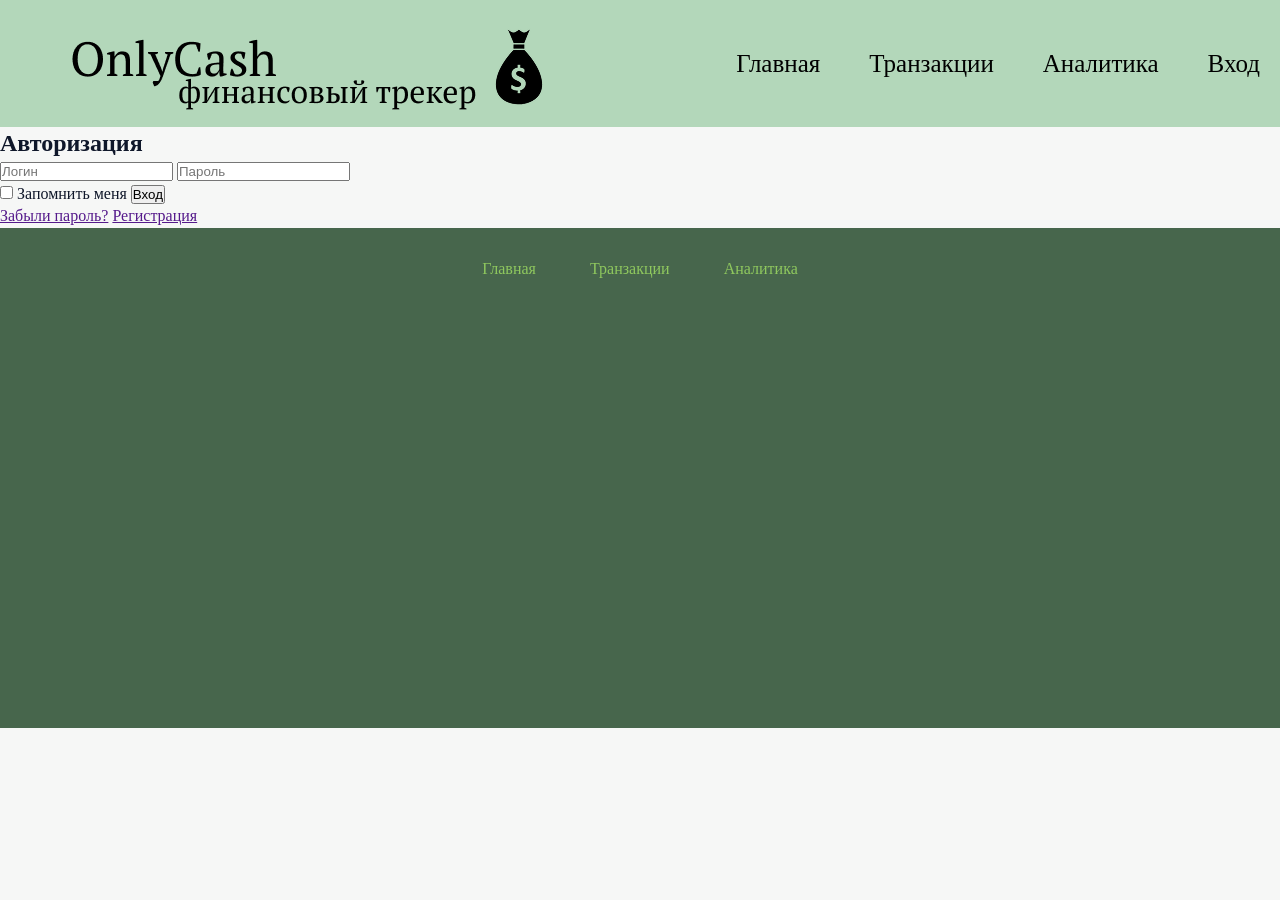
<file: page123.html>
<!DOCTYPE html>
<html lang="en">
<head>
    <meta charset="UTF-8">
    <meta name="viewport" content="width=device-width, initial-scale=1.0">
    <title>Вход</title>
    <link rel="stylesheet" href="./style.css">
</head>
    <header>
        <div class="logo">
            <!-- <span class="logo_text">OnlyCash</span>
            <span class="logo_subtitle">финансовый трекер</span> -->
            <img src="./img/Group 17.png" >
        </div>
        <nav>
            <a href="page2.html">Главная</a>
            <a href="page3.html">Транзакции</a>
            <a href="page4.html">Аналитика</a>
            <a href="">Вход</a>
        </nav>
    </header>
    <main>
        <div class="login_form">
            <h2>Авторизация</h2>
            <form>
                <input type="text" placeholder="Логин" class="input_field">
                <input type="password" placeholder="Пароль" class="input_field">
                <div class="form_bottom">
                    <label class="remember">
                        <input type="checkbox">
                        Запомнить меня
                    </label>
                    <button type="submit" class="login_btn">Вход</button>
                </div>
            </form>
            <div class="for_links">
                <a href="">Забыли пароль?</a>
                <a href="">Регистрация</a>
            </div>
        </div>
    </main>
        <footer>
            <nav>
                <a href="page2.html">Главная</a>                                  
                <a href="page3.html">Транзакции</a>
                <a href="page3.html">Аналитика</a>
            </nav>
        </footer>
</body>
</html>
</file>
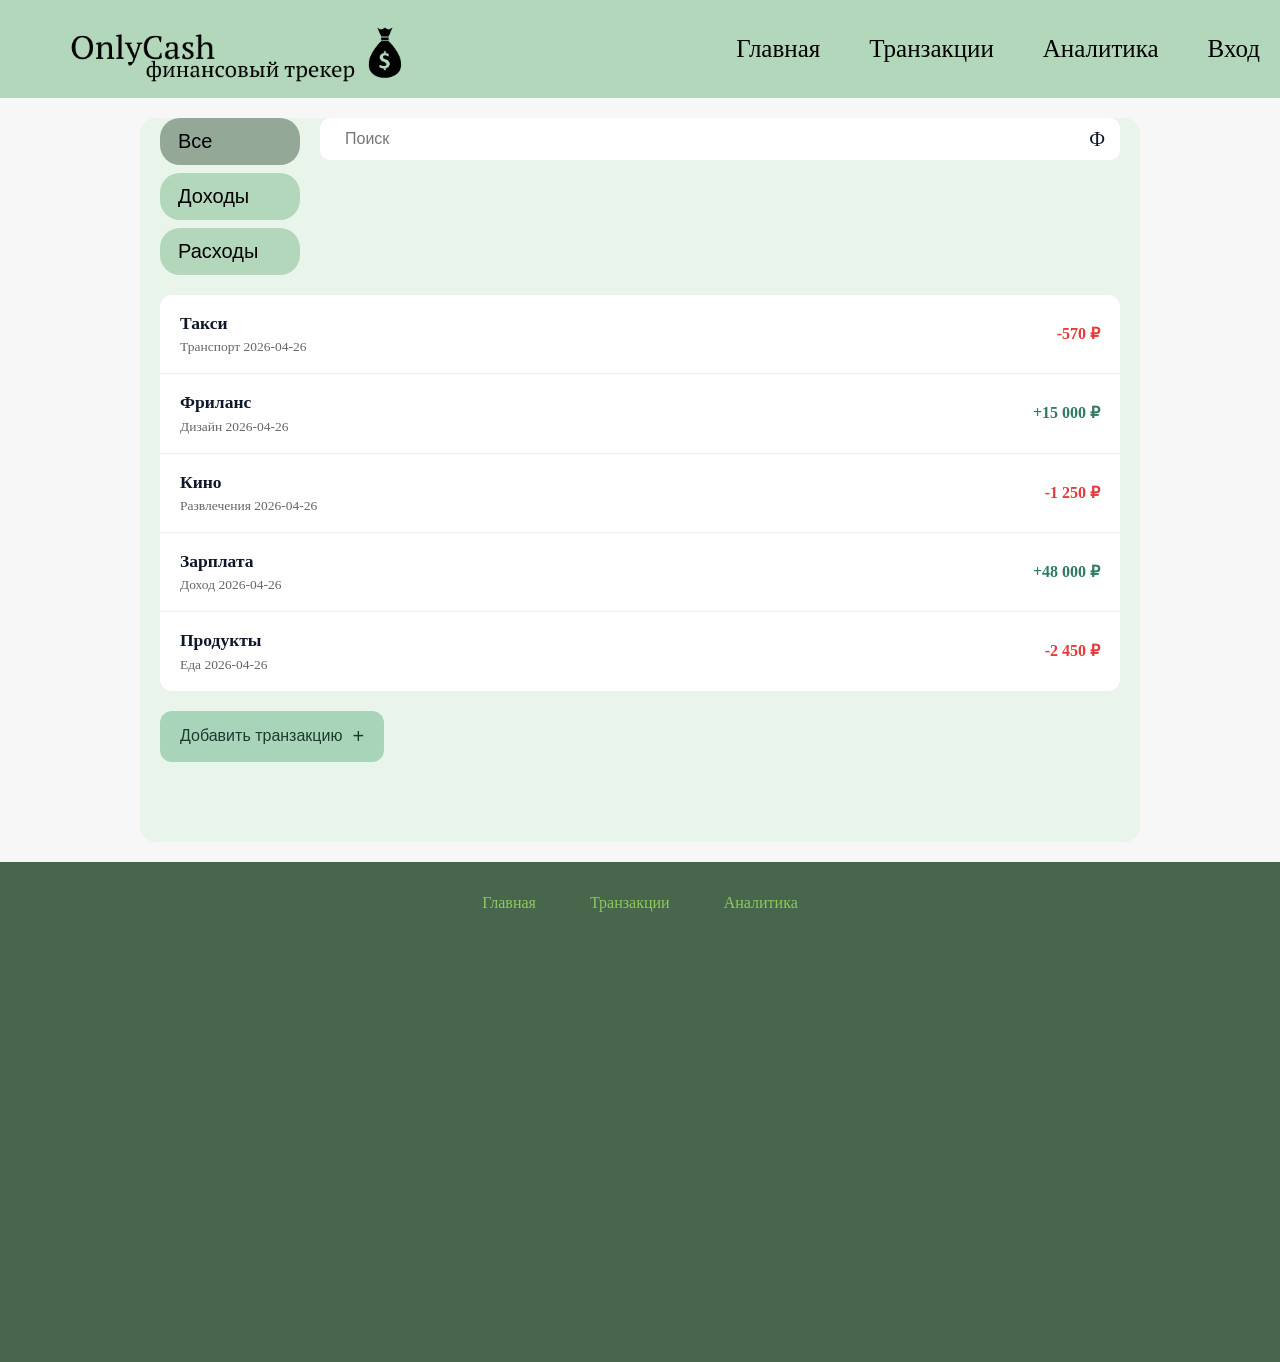
<file: page3.html>
<!DOCTYPE html>
<html lang="ru">
<head>
    <meta charset="UTF-8">
    <meta name="viewport" content="width=device-width, initial-scale=1.0">
    <title>OnlyCash - Транзакции</title>
    <link rel="stylesheet" href="style.css">
</head>
<body>

    <header>
        <div class="logo">
            <div class ="image_logo">
                <img src="./img/Group 17.png" height="60" width="350">
            </div>
        </div>
        <nav>
            <a href="./page2.html">Главная</a>
            <a href="./page3.html">Транзакции</a>
            <a href="./page4.html">Аналитика</a>
            <a href="./page1.html">Вход</a>
        </nav>
    </header>

    <div class="main-content">
        <div class="controls">
            <div class="sidebar-filters">
                <button class="filter-btn active">Все</button>
                <button class="filter-btn">Доходы</button>
                <button class="filter-btn">Расходы</button>
            </div>

            <div class="search-bar">
                <input type="text" placeholder="Поиск">
                <span class="filter-icon">Ф</span>
            </div>
        </div>

        <div class="transaction-list">
            <div class="transaction">
                <div class="transaction-info">
                    <h4>Такси</h4>
                    <p>Транспорт 2026-04-26</p>
                </div>
                <div class="transaction-amount negative">-570 ₽</div>
            </div>

            <div class="transaction">
                <div class="transaction-info">
                    <h4>Фриланс</h4>
                    <p>Дизайн 2026-04-26</p>
                </div>
                <div class="transaction-amount positive">+15 000 ₽</div>
            </div>

            <div class="transaction">
                <div class="transaction-info">
                    <h4>Кино</h4>
                    <p>Развлечения 2026-04-26</p>
                </div>
                <div class="transaction-amount negative">-1 250 ₽</div>
            </div>

            <div class="transaction">
                <div class="transaction-info">
                    <h4>Зарплата</h4>
                    <p>Доход 2026-04-26</p>
                </div>
                <div class="transaction-amount positive">+48 000 ₽</div>
            </div>

            <div class="transaction">
                <div class="transaction-info">
                    <h4>Продукты</h4>
                    <p>Еда 2026-04-26</p>
                </div>
                <div class="transaction-amount negative">-2 450 ₽</div>
            </div>
        </div>

        <button class="add-btn">
            Добавить транзакцию <span style="font-size:20px;">+</span>
        </button>
    </div>
    <footer>
        <nav>
            <a href="page2.html">Главная</a>                                  
            <a href="page3.html">Транзакции</a>
            <a href="page4.html">Аналитика</a>
        </nav>
    </footer>
</body>
</html>
</file>
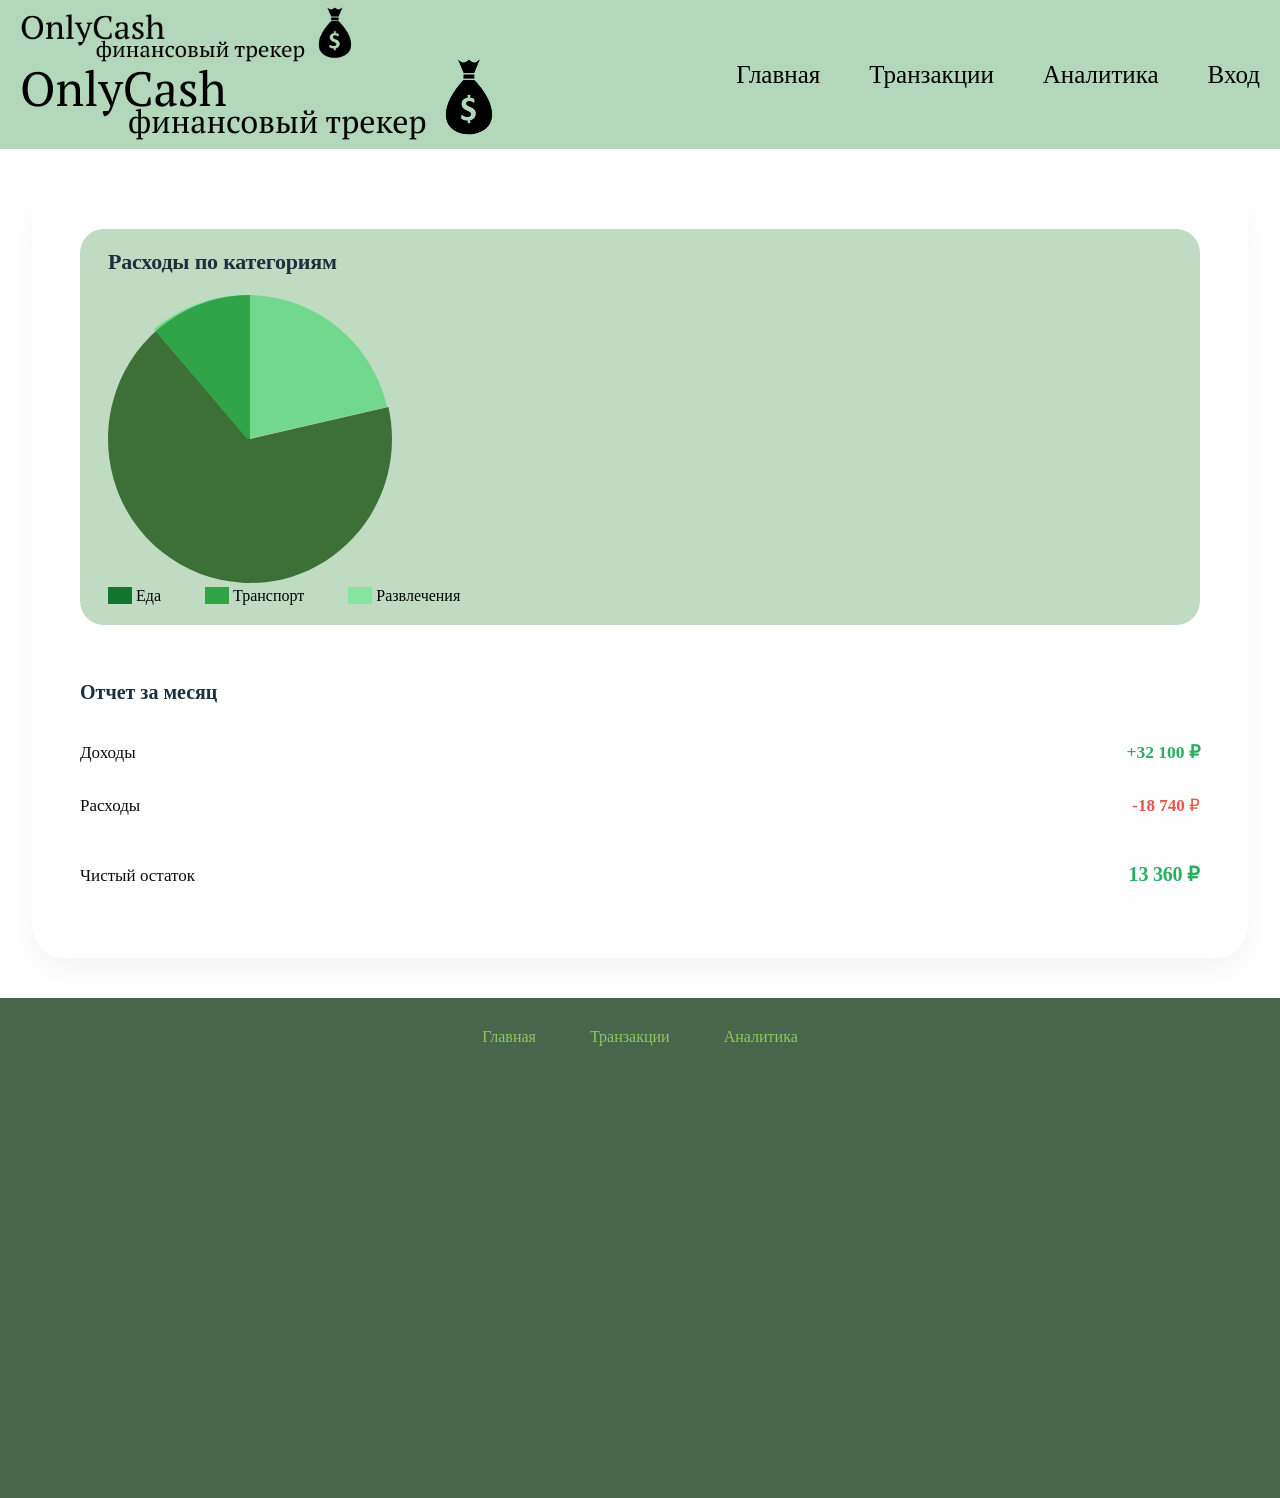
<file: page4.html>
<!DOCTYPE html>
<html lang="ru">

<head>
  <meta charset="UTF-8">
  <meta name="viewport" content="width=device-width, initial-scale=1.0">
  <title></title>
  <link rel="stylesheet" href="./stylee.css">
</head>
<body>
  <header>
        <div class="logo">
            <div class ="image_logo">
                <img src="./img/Group 17.png" height="60" width="350">
            </div>
            <img src="./img/Group_17.png" alt="">
        </div>
        <nav>
            <a href="./page2.html">Главная</a>
            <a href="./page3.html">Транзакции</a>
            <a href="./page4.html">Аналитика</a>
            <a href="./page1.html">Вход</a>
        </nav>
    </header>
  <div class="wrapper">
    <div class="dashboard">


      <div class="content">

        <section class="categories">
          <h2>Расходы по категориям</h2>
          <img src="./img/Group 18.svg" alt="">
          <div class="legends">
            <div id="tochka1"> </div>
            <p>Еда</p>
            <div id="tochka2"> </div>
            <p>Транспорт</p>
            <div id="tochka3"> </div>
            <p>Развлечения</p>
          </div>


          <ul>

          </ul>
        </section>

        <section class="report">
          <h3>Отчет за месяц</h3>
          <div class="report-row">
            <span class="label">Доходы</span>
            <span class="value income">+32 100 ₽</span>
          </div>
          <div class="report-row">
            <span class="label">Расходы</span>
            <span class="value expense">-18 740 ₽</span>
          </div>
          <div class="report-row total-row">
            <span class="label">Чистый остаток</span>
            <span class="value net">13 360 ₽</span>
          </div>
        </section>
      </div>

    </div>
  </div>
</body>
<footer>
        <nav>
            <a href="page2.html">Главная</a>                                  
            <a href="page3.html">Транзакции</a>
            <a href="page3.html">Аналитика</a>
        </nav>
    </footer>

</html>
</file>
<file: style.css>
* {
    margin: 0;
    padding: 0;
    box-sizing: border-box;
}

body {
    font-family: PT serif;
    background-color: #ffffff;
    color: #000000;
}

/* Шапка */
header {
    background-color: #B3D7BA;
    padding: 3px 20px;
    display: flex;
    align-items: center;
    justify-content: space-between;
    color: black;
}

nav a {
    color: rgb(0, 0, 0);
    text-decoration: none;
    margin-left: 45px;
    font-size: 25px;
}

.money-bg {
    height: 270px;
    background-image:linear-gradient(rgba(0, 0, 0, 0.6), rgba(0, 0, 0, 0.6)), url(img/moneybg.jpg);
    background-size: cover;
    background-position: center;
    
}
footer {
    background-color: #47664C;
    padding: 30px 40px;
    text-align: center;
    height: 500px;
}

footer nav a {
    text-decoration: none;
    color: #8FC85E;
    font-size: 16px;
    margin: 0 25px;
    transition: color 0.3s;
}

footer nav a:hover {
    color: white;
}

/*Вход*/
.login-container {
    max-width: 380px;
    height: 390px;
    margin: -90px auto 40px;
    background: #97B39C;
    border-radius: 45px;
    padding: 25px 20px;
    text-align: center;
}

.login-container h2 {
    color: #000000;
    margin-bottom: 20px;
    font-size: 25px;
}

.input-group {
    margin-bottom: 35px;
}

.input-group input {
    width: 100%;
    padding: 15px 15px;
    border: none;
    border-radius: 6px;
    font-size: 16px;
    background: white;
}

.checkbox-row {
    display: flex;
    align-items: center;
    justify-content: space-between;
    margin: 0px;
    background-color: white;
    border-radius: 6px;
    height: 50px;

}

.checkbox-row label {
    display: flex;
    align-items: center;
    gap: 8px;
    color: #000000;
    font-size: 15px;
}

.btn-login {
    background: #4E4E4E;
    color: white;
    border: none;
    padding: 13px 20px;
    border-radius: 6px;
    font-size: 16px;
    cursor: pointer;
    margin-left: -25px;
}

.links {
    display: flex;
    justify-content: space-between;
    margin-top: 15px;
    font-size: 14px;
}

.links a {
    color: #000000;
    text-decoration: none;
}

/* страница транзакций */
.main-content {
    max-width: 1000px;
    margin: 20px auto;
    padding: 0 20px;
    background: #E9F4EB;
    border-radius: 16px;
    padding-bottom: 80px;
}

.controls {
    display: flex;
    gap: 20px;
    margin-bottom: 20px;
    align-items: flex-start;
}

.sidebar-filters {
    display: flex;
    flex-direction: column;
    gap: 8px;
    width: 140px;
}

.filter-btn {
    padding: 12px 18px;
    border: none;
    border-radius: 20px;
    font-size: 20px;
    background: #B3D7BA;
    color: #000000;
    cursor: pointer;
    text-align: left;
}

.filter-btn.active {
    background: #94A897;
    color: rgb(0, 0, 0);
}

/* Поиск */
.search-bar {
    flex: 1;
    display: flex;
    align-items: center;
    background: white;
    border-radius: 10px;
    padding: 0 15px;
}

.search-bar input {
    flex: 1;
    border: none;
    outline: none;
    font-size: 16px;
    padding: 12px 10px;
}

.filter-icon {
    font-size: 20px;
    cursor: pointer;
}

/* Список транзакций */
.transaction-list {
    background: white;
    border-radius: 12px;
    overflow: hidden;
}

.transaction {
    display: flex;
    justify-content: space-between;
    align-items: center;
    padding: 16px 20px;
    border-bottom: 1px solid #f0f0f0;
}

.transaction:last-child {
    border-bottom: none;
}

.transaction-info h4 {
    font-size: 17.5px;
    margin-bottom: 3px;
}

.transaction-info p {
    font-size: 13.5px;
    color: #666;
}

.transaction-amount {
    font-size: 18px;
    font-weight: 600;
}

.positive { color: #2e7d5e; }
.negative { color: #e63939; }

/* Кнопка добавить */
.add-btn {
    background: #a8d5ba;
    color: #1e3a2f;
    border: none;
    padding: 14px 20px;
    border-radius: 12px;
    font-size: 16px;
    display: flex;
    align-items: center;
    gap: 10px;
    cursor: pointer;
    margin-top: 20px;
}

/*подваллллл*/
.bottom-nav {
    background: #2e7d5e;
    padding: 12px 0;
    display: flex;
    justify-content: space-around;
    color: white;
    position: fixed;
    bottom: 0;
    left: 0;
    right: 0;
}

.bottom-nav a {
    color: white;
    text-decoration: none;
    font-size: 13px;
}


/* я добавила */

* {
  margin: 0;
  padding: 0;
  box-sizing: border-box;
}

body {
  background: #f6f7f6;
  font-family: PT Serif;
  line-height: 1.4;
  color: #0f172a;
}
.app-card {
  width: 100%;
  background: white;
  box-shadow: 0 4px 20px rgba(0, 0, 0, 0.05);
  padding: 2rem 2rem;
}
.app-card-inner {
  max-width: 1200px;
  margin: 0 auto;
  width: 100%;
}
.app-header {
  margin-bottom: 0.5rem;
}
.logo {
  font-size: 2rem;
  font-weight: 700;
  color: #0f172a;
  padding: 20px 50px 0;
  height: auto;
  width: auto;
}

.logo span {
  font-size: 0.85rem;
  font-weight: 400;
  color: #5b6e8c;
  margin-left: 0.75rem;
}
.nav-menu {
  display: flex;
  gap: 2rem;
  margin: 1.5rem 0 2rem 0;
  padding-bottom: 0.75rem;
  border-bottom: 1px solid #eef2f6;
}
.nav-link {
  text-decoration: none;
  font-size: 1rem;
  font-weight: 500;
  color: #5b6e8c;
}
.nav-link.active {
  color: #0f172a;
  font-weight: 600;
}
.nav-link:hover {
  color: #1e293b;
}
.dashboard-row {
  display: flex;
  align-items: center;
  justify-content: space-between;
  gap: 2rem;
  margin-bottom: 2.5rem;
  flex-wrap: wrap;
}

.balance-block {
  background: #a4c2b4;
  border-radius: 32px;
  padding: 1.5rem 2rem;
  flex: 2;
  min-width: 280px;
}
.balance-title {
  font-size: 0.9rem;
  font-weight: 500;
  text-transform: uppercase;
  letter-spacing: 0.5px;
  color: #2c3e2f;
  margin-bottom: 0.5rem;
}
.balance-number {
  font-size: 3.2rem;
  font-weight: 800;
  color: #0f172a;
  line-height: 1.2;
  margin-bottom: 0.5rem;
}
.balance-stats {
  display: flex;
  gap: 1.5rem;
  font-size: 0.9rem;
  font-weight: 500;
}
.stat-income { color: #0f9d58; 
font-weight: 700; 
}

.stat-expense { color: #dc4c4c; 
font-weight: 700; 
}

.action-buttons {
  margin-top: 1rem; 
  margin-bottom: 2rem;   
  display: flex;
  gap: 2rem;
}

.btn {
  background: #a4c2b4;
  border: none;
  padding: 0.7rem 1.5rem;
  border-radius: 40px;
  font-weight: 400;
  cursor: pointer;
}
.btn:hover {
  background: #92b0a2;
}
.btn:active {
  transform: scale(0.98);
}
.transactions-section {
  margin-top: 0.5rem;
}
.section-title {
  font-size: 1.3rem;
  font-weight: 600;
  margin-bottom: 1.2rem;
  color: #0f172a;
}
.transaction-item {
  display: flex;
  justify-content: space-between;
  align-items: center;
  padding: 1rem 0;
  border-bottom: 1px solid #eff3f8;
}
.transaction-item:last-child {
  border-bottom: none;
}
.transaction-left {
  flex: 1;
}
.transaction-name {
  font-weight: 600;
  font-size: 1.05rem;
  margin-bottom: 0rem;
}
.transaction-meta {
  font-size: 1rem;
  color: #7e8b9f;
}
.transaction-amount {
  font-weight: 600;
  font-size: 1rem;
}
.income-text { color: #0f9d58; }
.expense-text { color: #dc4c4c; }
</file>
<file: stylee.css>
* {
    margin: 0;
    padding: 0;
    box-sizing: border-box;
}

body {
    font-family: PT serif;
    background-color: #ffffff;
    color: #000000;
}
header {
    background-color: #B3D7BA;
    padding: 3px 20px;
    display: flex;
    align-items: center;
    justify-content: space-between;
    color: black;
}

nav a {
    color: rgb(0, 0, 0);
    text-decoration: none;
    margin-left: 45px;
    font-size: 25px;
}

.wrapper {
  width: 100%;
  margin: 0 auto;
}

.dashboard {
  background: #ffffff;
  border-radius: 32px;
  padding: 40px 48px 48px 48px;
  box-shadow: 0 12px 30px rgba(0, 0, 0, 0.05);
  transition: all 0.2s;
  margin: 40px 32px;    
}

.brand {
  text-align: center;
  margin-bottom: 36px;
}

.brand-logo {
  font-size: 38px;
  font-weight: 650;
  letter-spacing: -0.5px;
  background: linear-gradient(135deg, #1f8a4c 0%, #2ecc71 100%);
  background-clip: text;
  -webkit-background-clip: text;
  color: transparent;
  margin-bottom: 6px;
}

.sub {
  font-size: 15px;
  color: #5e6f8d;
  font-weight: 450;
}

.nav {
  display: flex;
  flex-wrap: wrap;
  gap: 42px;
  padding: 16px 0;
  border-bottom: 1px solid #e4e9f0;
  font-size: 17px;
  font-weight: 500;
}

.top-nav {
  margin-bottom: 40px;
  padding-top: 0;
}

.bottom-nav {
  margin-top: 50px;
  border-top: 1px solid #e4e9f0;
  border-bottom: none;
  padding-bottom: 0;
  gap: 48px;
}

.nav a {
  text-decoration: none;
  color: #2c3e4e;
  transition: all 0.2s ease;
  cursor: default;
}

.nav a:hover {
  color: #2b8c4a;
  cursor: pointer;
}

.profile {
  margin-left: auto;
}

.content {
  display: flex;
  flex-direction: column;
  gap: 44px;
}

.categories {
  background: #bfdbc2;
  border-radius: 24px;
  padding: 20px 28px;
  margin-bottom: 8px;
}

.legends {
  display: flex;
  gap: 44px;
}

.legends > p {
  margin-left: -40px;
}

#tochka1 {
  background-color: #137530;
  width: 24px;
  height: 17px;
}

#tochka2 {
  background-color: #31A348;
  width: 24px;
  height: 17px;
}

#tochka3 {
  background-color: #87E5A2;
  width: 24px;
  height: 17px;
}

.categories h2 {
  font-size: 22px;
  font-weight: 620;
  color: #1e2f3e;
  margin-bottom: 20px;
  letter-spacing: -0.2px;
}

.categories ul {
  list-style: none;
}

.categories li {
  font-size: 17px;
  padding: 14px 0;
  border-bottom: 1px solid #e2e8f0;
  color: #1e2f3e;
  font-weight: 450;
}

.categories li:last-child {
  border-bottom: none;
}

.report {
  background: #fefefe;
  border-radius: 26px;
  padding: 4px 0 8px 0;
}

.report h3 {
  font-size: 20px;
  font-weight: 620;
  color: #1e2f3e;
  margin-bottom: 22px;
}

.report-row {
  display: flex;
  justify-content: space-between;
  align-items: baseline;
  padding: 16px 0;
  font-size: 17px;
}

.label {
  color: #0a0c0f;
  font-weight: 480;
}

.value {
  font-weight: 520;
}

.income {
  color: #27ae60;
  font-weight: 650;
  font-size: 17.5px;
}

.expense {
  color: #e1574a;
  font-weight: 550;
}

.total-row {
  margin-top: 10px;
  padding-top: 20px;
  border-bottom: none;
}

.net {
  color: #27ae60;
  font-weight: 720;
  font-size: 20px;
  letter-spacing: -0.2px;
}


.app-card {
  width: 100%;
  background: white;
  box-shadow: 0 4px 20px rgba(0, 0, 0, 0.05);
  padding: 2rem 2rem;
  margin: 40px 32px;       
}

.app-card-inner {
  max-width: 1200px;
  margin: 0 auto;
  width: 100%;
}

.app-header {
  margin-bottom: 0.5rem;
}


.app-logo {
  font-size: 2rem;
  font-weight: 700;
  color: #0f172a;
  padding: 20px 50px 0;
  height: auto;
  width: auto;
}

.image_logo {
  height: 50px;
  width: 50px;
}

.app-logo span {
  font-size: 0.85rem;
  font-weight: 400;
  color: #5b6e8c;
  margin-left: 0.75rem;
}

.nav-menu {
  display: flex;
  gap: 2rem;
  margin: 1.5rem 0 2rem 0;
  padding-bottom: 0.75rem;
  border-bottom: 1px solid #eef2f6;
}

.nav-link {
  text-decoration: none;
  font-size: 1rem;
  font-weight: 500;
  color: #5b6e8c;
}

.nav-link.active {
  color: #0f172a;
  font-weight: 600;
}

.nav-link:hover {
  color: #1e293b;
}

.dashboard-row {
  display: flex;
  align-items: center;
  justify-content: space-between;
  gap: 2rem;
  margin-bottom: 2.5rem;
  flex-wrap: wrap;
}

.balance-block {
  background: #a4c2b4;
  border-radius: 32px;
  padding: 1.5rem 2rem;
  flex: 2;
  min-width: 280px;
}

.balance-title {
  font-size: 0.9rem;
  font-weight: 500;
  text-transform: uppercase;
  letter-spacing: 0.5px;
  color: #2c3e2f;
  margin-bottom: 0.5rem;
}

.balance-number {
  font-size: 3.2rem;
  font-weight: 800;
  color: #0f172a;
  line-height: 1.2;
  margin-bottom: 0.5rem;
}

.balance-stats {
  display: flex;
  gap: 1.5rem;
  font-size: 0.9rem;
  font-weight: 500;
}

.stat-income {
  color: #0f9d58;
  font-weight: 700;
}

.stat-expense {
  color: #dc4c4c;
  font-weight: 700;
}

.action-buttons {
  margin-top: 1rem;
  margin-bottom: 2rem;
  display: flex;
  gap: 2rem;
}

.btn {
  background: #a4c2b4;
  border: none;
  padding: 0.7rem 1.5rem;
  border-radius: 40px;
  font-weight: 400;
  cursor: pointer;
}

.btn:hover {
  background: #92b0a2;
}

.btn:active {
  transform: scale(0.98);
}

.transactions-section {
  margin-top: 0.5rem;
}

.section-title {
  font-size: 1.3rem;
  font-weight: 600;
  margin-bottom: 1.2rem;
  color: #0f172a;
}

.transaction-item {
  display: flex;
  justify-content: space-between;
  align-items: center;
  padding: 1rem 0;
  border-bottom: 1px solid #eff3f8;
}

.transaction-item:last-child {
  border-bottom: none;
}

.transaction-left {
  flex: 1;
}

.transaction-name {
  font-weight: 600;
  font-size: 1.05rem;
  margin-bottom: 0rem;
}

.transaction-meta {
  font-size: 1rem;
  color: #7e8b9f;
}

.transaction-amount {
  font-weight: 600;
  font-size: 1rem;
}

.income-text { color: #0f9d58; }
.expense-text { color: #dc4c4c; }


@media (max-width: 900px) {
  .dashboard,
  .app-card {
    margin: 24px 20px;
    padding: 28px 28px 36px;
  }

  .nav {
    gap: 28px;
  }
}

@media (max-width: 600px) {
  .dashboard,
  .app-card {
    margin: 22px 18px;
    padding: 22px 18px;
  }

  .brand-logo,
  .app-logo {
    font-size: 30px;
  }

  .nav,
  .nav-menu {
    gap: 20px;
    font-size: 15px;
  }
}
footer {
    background-color: #47664C;
    padding: 30px 40px;
    text-align: center;
    height: 500px;
}

footer nav a {
    text-decoration: none;
    color: #8FC85E;
    font-size: 16px;
    margin: 0 25px;
    transition: color 0.3s;
}

footer nav a:hover {
    color: white;
}
</file>
